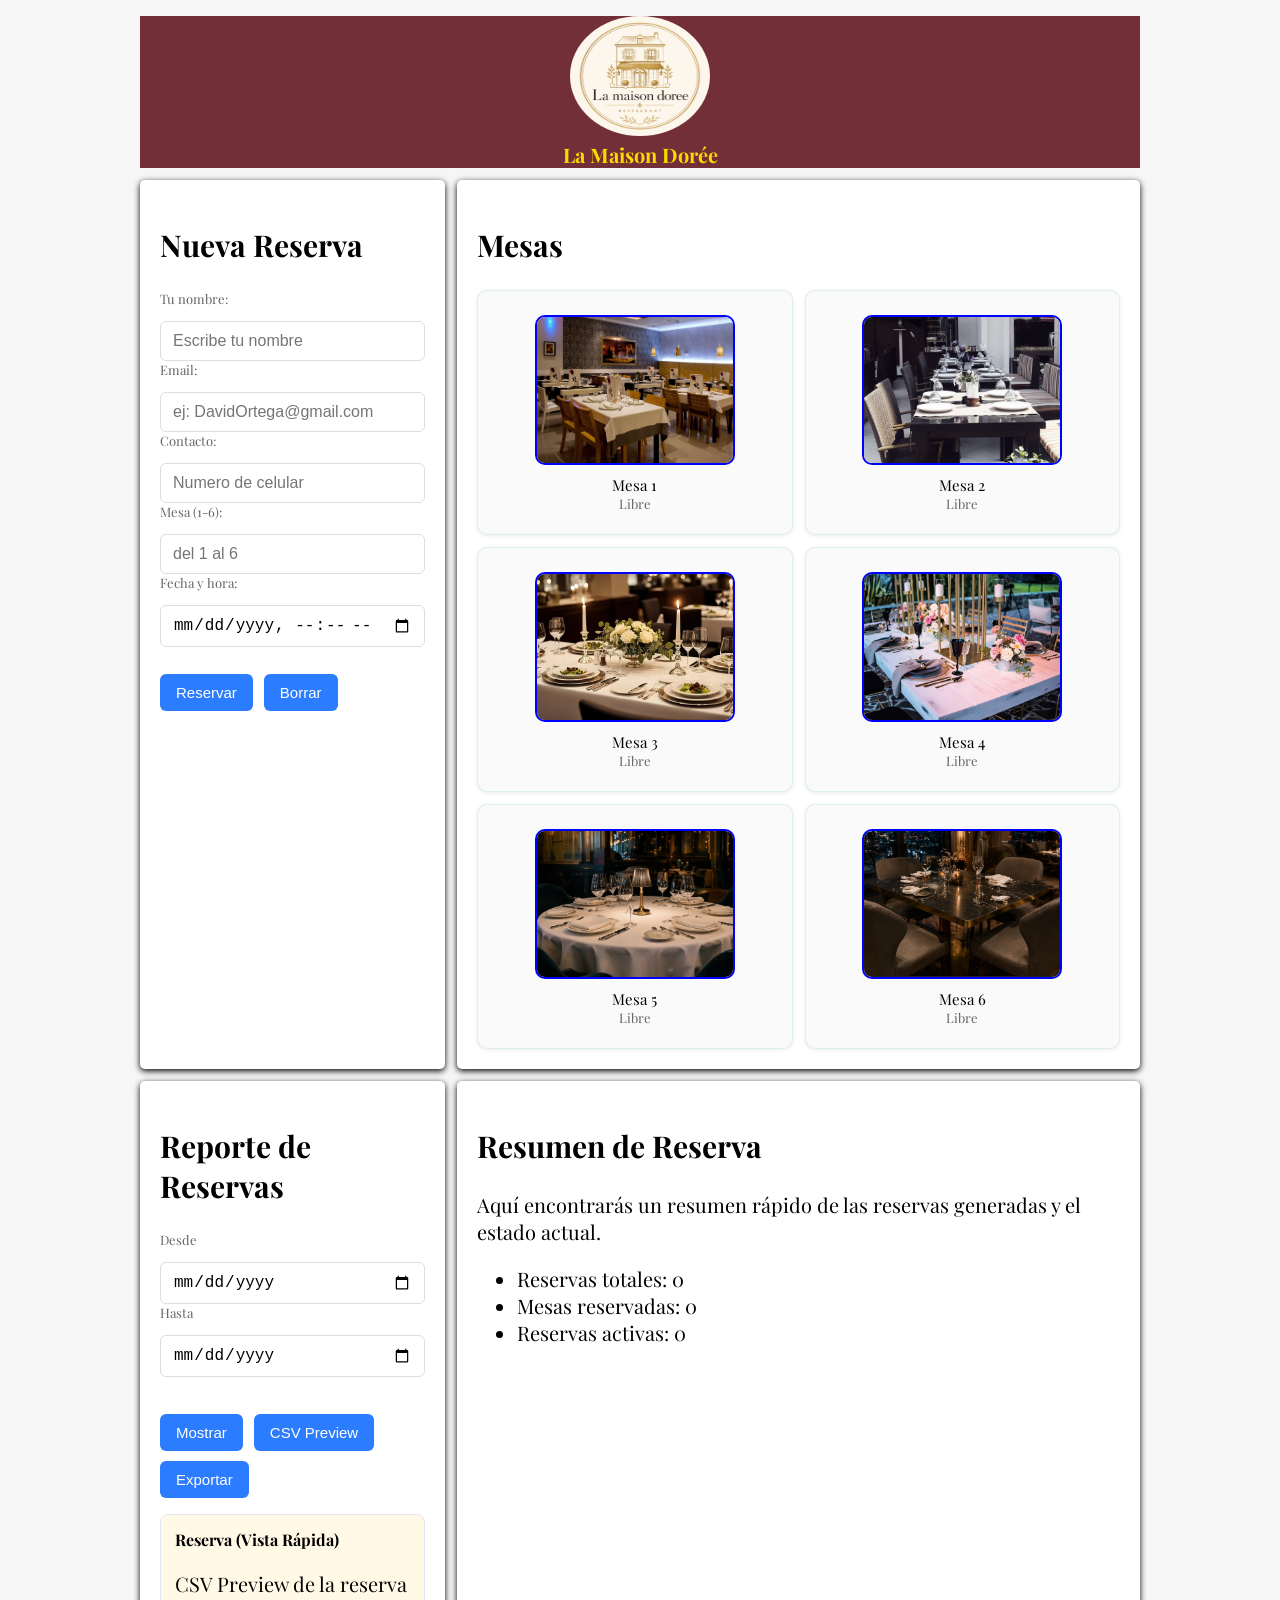
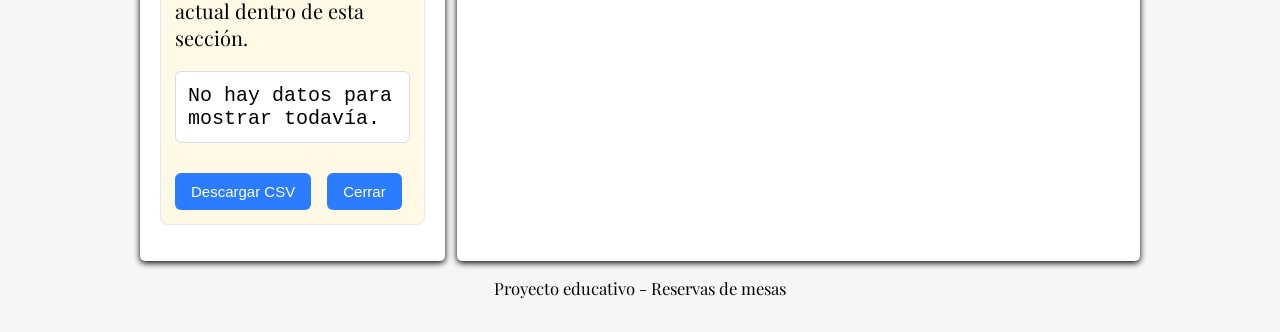
<file: index.html>
<!doctype html>
<html lang="es">
  <head>
    <meta charset="UTF-8" />
    <meta name="viewport" content="width=device-width, initial-scale=1.0" />
    <title>Reservas de restaurante</title>

    <!-- FUENTE -->
    <link
      href="https://fonts.googleapis.com/css2?family=Playfair+Display&display=swap"
      rel="stylesheet"
    />

    <link rel="stylesheet" href="reservas.css" />
  </head>

  <body>
    <div class="container">
      <header>
        <img src="imagenes/logo.png" alt="Logo de mi página" width="140" />
        <h1>La Maison Dorée</h1>
      </header>

      <main class="main">
        <!-- RESERVA -->
        <section class="panel">
          <h2>Nueva Reserva</h2>

          <form id="formReservation">
            <label for="nombre">Tu nombre:</label>
            <input
              type="text"
              id="nombre"
              name="nombre"
              placeholder="Escribe tu nombre"
              aria-required="true"
              required
            />

            <label for="email">Email:</label>
            <input
              type="email"
              id="email"
              name="email"
              placeholder="ej: DavidOrtega@gmail.com"
              aria-required="true"
              required
            />

            <label for="contacto">Contacto:</label>
            <input
              type="tel"
              id="contacto"
              name="contacto"
              placeholder="Numero de celular"
              aria-required="true"
              required
            />

            <label for="mesa">Mesa (1-6):</label>
            <input
              type="number"
              id="mesa"
              name="mesa"
              placeholder="del 1 al 6"
              min="1"
              max="6"
              aria-required="true"
              required
            />

            <label for="fechahora">Fecha y hora:</label>
            <input
              type="datetime-local"
              id="fechahora"
              name="fechahora"
              aria-required="true"
              required
            />

            <br /><br />

            <button type="submit">Reservar</button>
            <button type="reset">Borrar</button>
          </form>
        </section>

        <!-- MESAS -->
        <section class="panel">
          <h2>Mesas</h2>
          <div id="tables"></div>
        </section>

        <!-- REPORTES -->
        <section class="panel">
          <h2>Reporte de Reservas</h2>

          <label for="fromDate">Desde</label>
          <input id="fromDate" type="date" />

          <label for="toDate">Hasta</label>
          <input id="toDate" type="date" />

          <br /><br />

          <button id="btnShowReport">Mostrar</button>
          <button id="btnPreviewCsv">CSV Preview</button>
          <button id="btnExportCsv">Exportar</button>

          <div class="report-subsection">
            <h3>Reserva (Vista Rápida)</h3>
            <p>CSV Preview de la reserva actual dentro de esta sección.</p>
            <pre id="csvText">No hay datos para mostrar todavía.</pre>
            <div class="preview-actions">
              <button id="btnDownloadCsv">Descargar CSV</button>
              <button id="btnClosePreview">Cerrar</button>
            </div>
          </div>

          <div
            id="reportArea"
            aria-live="polite"
            aria-label="Resultados del reporte"
          ></div>
        </section>

        <section class="panel">
          <h2>Resumen de Reserva</h2>
          <p>
            Aquí encontrarás un resumen rápido de las reservas generadas y el
            estado actual.
          </p>
          <ul>
            <li>Reservas totales: <span id="summaryTotal">0</span></li>
            <li>Mesas reservadas: <span id="summaryTables">0</span></li>
            <li>Reservas activas: <span id="summaryActive">0</span></li>
          </ul>
        </section>
      </main>

      <footer>
        <small>Proyecto educativo - Reservas de mesas</small>
      </footer>
    </div>

    <script src="reservas.js"></script>
  </body>
</html>
</file>
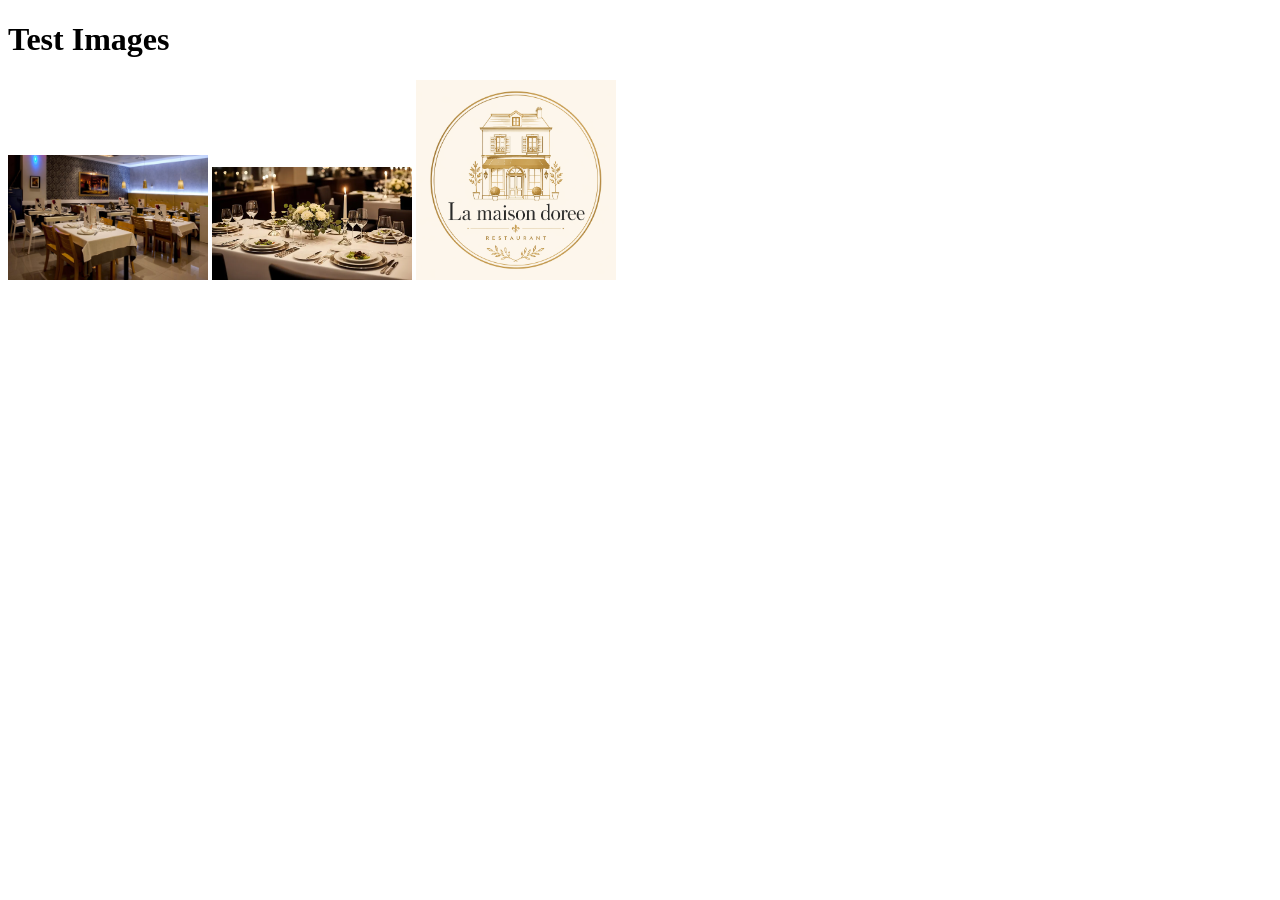
<file: test.html>
<!doctype html>
<html>
  <head>
    <title>Test Images</title>
  </head>
  <body>
    <h1>Test Images</h1>
    <img src="/imagenes/MESAS-1080x675.jpg" alt="Test 1" width="200" />
    <img src="/imagenes/mesa-elegante.webp" alt="Test 2" width="200" />
    <img src="/imagenes/logo.png" alt="Test 3" width="200" />
  </body>
</html>
</file>
<file: reservas.css>
:root {
  --bg: hsla(0, 0%, 96%, 0.863);
  --card: #ffffff;
  --accent: #2b7cff;
  --muted: #666;
}

* {
  box-sizing: border-box;
}

body {
  margin: 0;
  background-color: var(--bg);
  font-family: "Playfair Display", serif;
  color: black;
  font-size: 20px;
  padding: 16px;
}


.container {
  max-width: 1000px;
  margin: 0 auto;
}


header {
  font-family: "Playfair Display", serif;
  color: gold;
  text-align: center;
  background-color: #722f37;
  
}

header h1 {
  margin: 0;
  font-size: 20px;
}

.lead {
  color: var(--muted);
  margin-top: 4px;
  font-size: 13px;
}


.main {
  display: grid;
  grid-template-columns: 1fr 3fr;
  gap: 12px;
  margin-top: 12px;
}


.panel {
  background-color: var(--card);
  padding: 20px;
  border-radius: 5px;
  box-shadow: 0 2px 6px rgba(0,0,0.06);
}


@media (max-width: 768px) {
  .main {
    grid-template-columns: 1fr;
  }
}

.panel.wide {
    grid-column: 1 / -1;
}

#reportPreview {
    background: #f7f9ff;
    border: 1px solid #dfe4ef;
    border-radius: 8px;
    padding: 14px;
    margin-top: 10px;
    min-height: 120px;
}

.report-subsection {
    background: #fff9e6;
    border: 1px solid #e1e7f4;
    border-radius: 8px;
    padding: 14px;
    margin: 16px 0;
}

.report-subsection h3 {
    margin: 0 0 8px;
    font-size: 16px;
}

.report-subsection pre {
    background: #ffffff;
    border: 1px solid #d8dce7;
    border-radius: 6px;
    padding: 12px;
    margin-top: 8px;
    white-space: pre-wrap;
    word-wrap: break-word;
}

.preview-actions {
    display: flex;
    gap: 10px;
    margin-top: 12px;
}

label {
    display: block;
    margin-bottom: 8px;
    font-size: 13px;
    color: var(--muted);
}

input[type="text"],
input[type="email"],
input[type="tel"],
input[type="number"],
input[type="datetime-local"],
input[type="date"] {
    width: 100%;
    padding: 10px 12px;
    border-radius: 6px;
    border: 1px solid #ddd;
    margin-top: 6px;
    font-size: 16px;
}

input:focus-visible,
button:focus-visible {
    outline: 3px solid #ffb400;
    outline-offset: 3px;
}

button,
button[type="submit"],
button[type="reset"] {
    padding: 10px 16px;
    border-radius: 6px;
    border: none;
    background: var(--accent);
    color: #fff;
    cursor: pointer;
    margin-right: 6px;
    font-size: 15px;
}

button:hover,
button:focus-visible {
    opacity: 0.92;
}

img {
    border-radius: 50%;
    height: 120px;
}
footer {
    text-align: center;
    margin-top: auto;
    padding: 12px;
    color: black;
}
.action {
    margin-top: 8px;
}
.btn {
    padding: 8px 12px;
    border-radius: 6px;
    border: none;
    background: var(--accent);
    color: #fff;
    cursor: pointer;
    margin-right: 6px;
}
.btn.outline {
    background: transparent;
    border: 1px solid var(--accent);
    color: var(--accent);
} 
.btn:hover {
    background: #1a6ad8;
}
#tables {
    display: grid;
    grid-template-columns: repeat(auto-fit, minmax(220px, 1fr));
    gap: 12px;
    margin-top: 12px;
}

.tableCard {
    background: #fafafa;
    border: 1px solid #deee;
    border-radius: 10px;
    padding: 14px;
    text-align: center;
    box-shadow: 0 1px 4px rgba(0,0,0,0.08);
}

.tableCard img {
    width: 200px;
    height: 150px;
    border: 2px solid blue;
    display: block;
    margin: 10px auto;
}
.tableName {
font-weight: 700px;

font-size: 15px;
}
.tableDesc {
    color: #666;
    font-size: 13px;
    margin-bottom: 8px;
}
.reportArea {
display: grid;
grid-template-columns: repeat(auto-fit, minmax(220px, 1fr));
gap: 10px;
margin-top: 10px;
}

#btnShowReport,
#btnPreviewCsv,
#btnDownloadCsv,
#btnClosePreview,
#btnExportCsv {
    padding: 10px 16px;
    border-radius: 6px;
    border: none;
    background: var(--accent);
    color: #fff;
    cursor: pointer;
    margin-right: 6px;
    font-size: 15px;
    margin-top: 10px;
}

#btnShowReport:hover,
#btnPreviewCsv:hover,
#btnDownloadCsv:hover,
#btnClosePreview:hover,
#btnExportCsv:hover {
    opacity: 0.92;
}

.reportCard {
    background: var(--card);
    border: 1px solid #ddd;
    border-radius: 8px;
    padding: 15px;
    box-shadow: 0 2px 4px rgba(0,0,0,0.1);
} 

.csvPreview {

margin-top: 12px;
padding: 10px;
border-radius: 8px;
background: #fff9e6;


}

.csv-grid {
display: grid;
grid-template-columns: 1fr 1fr;
gap: 12px;


}
.csv-list {

max-height: 320px;
overflow: auto;

}
.csv-text pre {
max-height: 320px;
overflow: auto;
background: #f4f4f4;
padding: 8px;
border-radius: 6px;





} 
.hidden {
display: none;
}

@media (max-width: 820px) {
  .main {
    grid-template-columns: 1fr;
  }
  .csv-grid {
    grid-template-columns: 1fr;
  }
}
</file>
